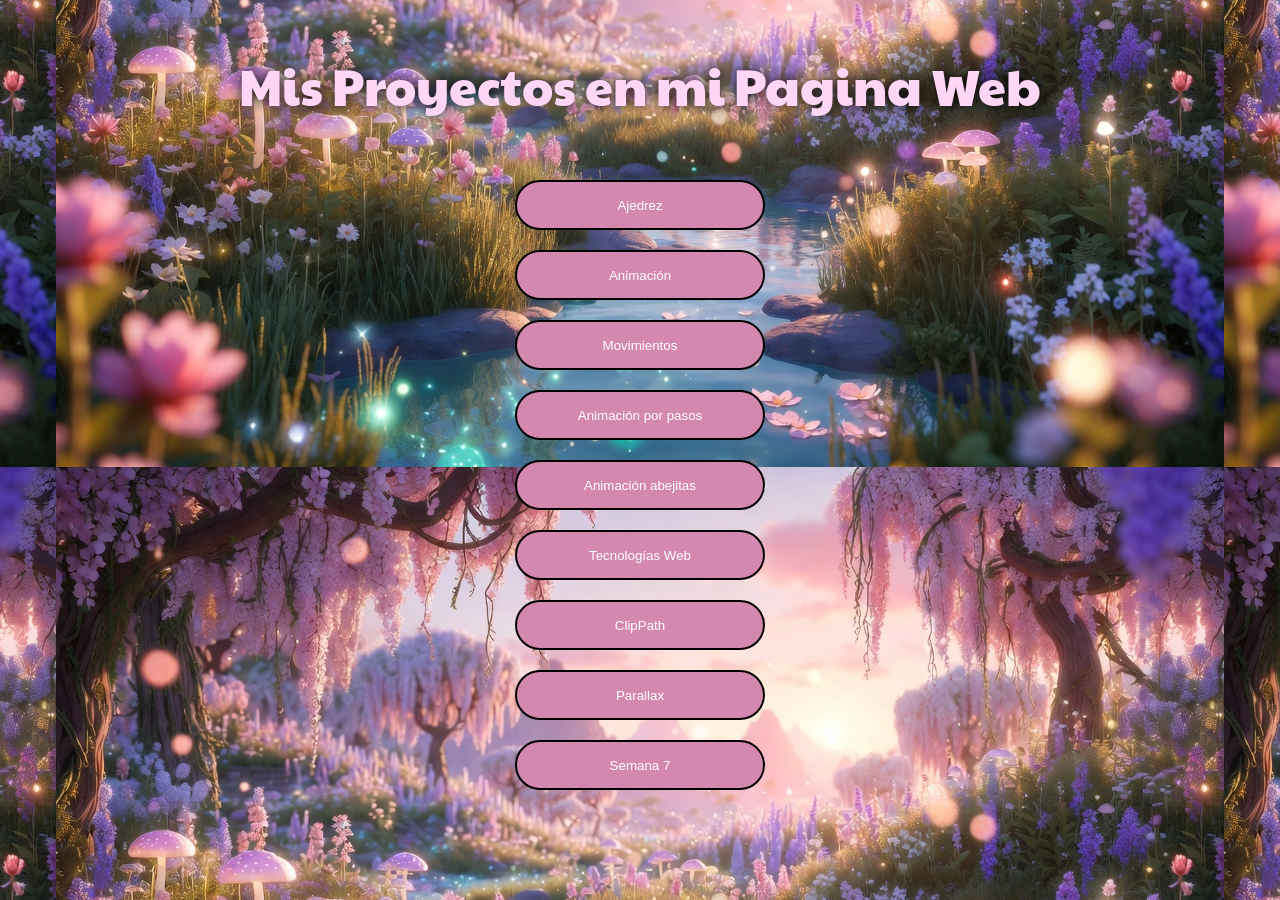
<file: index.html>
<!DOCTYPE html>
<html lang="es">
<head>
<meta charset="UTF-8">
<title>Mis Proyectos</title>

<link href="https://fonts.googleapis.com/css2?family=Poppins:wght@300;500&family=Paytone+One&display=swap" rel="stylesheet">
<style>
*{
    margin:0;
    padding:0;
    box-sizing:border-box;
}
body{
    font-family:'Poppins', sans-serif;
    background: url("fondo.jpg") repeat center;
    height:100px;
}
.titulo{
    text-align:center;
    margin-top:50px;
    font-size:50px;
    color:#ffd6f6;
    text-shadow:0 0 14px #050505;
    font-family: "Paytone One", sans-serif;
}
.contenedor{
    text-align:center;
    margin-top:50px;
}
button{
    width:250px;
    height:50px;
    margin:10px;
    border: 2px solid black;
    border-radius:25px;
    font: size 18px;
    background-color:#d588af;
    color:rgb(255, 255, 255);
    cursor:pointer;
}
</style>
</head>
<body>
<div class="titulo">Mis Proyectos en mi Pagina Web</div>
<div class="contenedor">
    <a href="SEMANA1/index.html"><button>Ajedrez</button></a><br>
    <a href="SEMANA2/index.html"><button>Animación</button></a><br>
    <a href="SEMANA3/index.html"><button>Movimientos</button></a><br>
    <a href="ANIMACION POR PASOS/index.html"><button>Animación por pasos</button></a><br>
    <a href="ANIMACION DE ABEJITAS/index.html"><button>Animación abejitas</button></a><br>
    <a href="SEMANA4/index.html"><button>Tecnologías Web</button></a><br>
    <a href="CLIPPATH/index.html"><button>ClipPath</button></a><br>
    <a href="PARALLAX/index.html"><button>Parallax</button></a><br>
    <a href="PARALLAX2/index.html"><button>Semana 7</button></a><br>
</div>
</body>
</html>
</file>
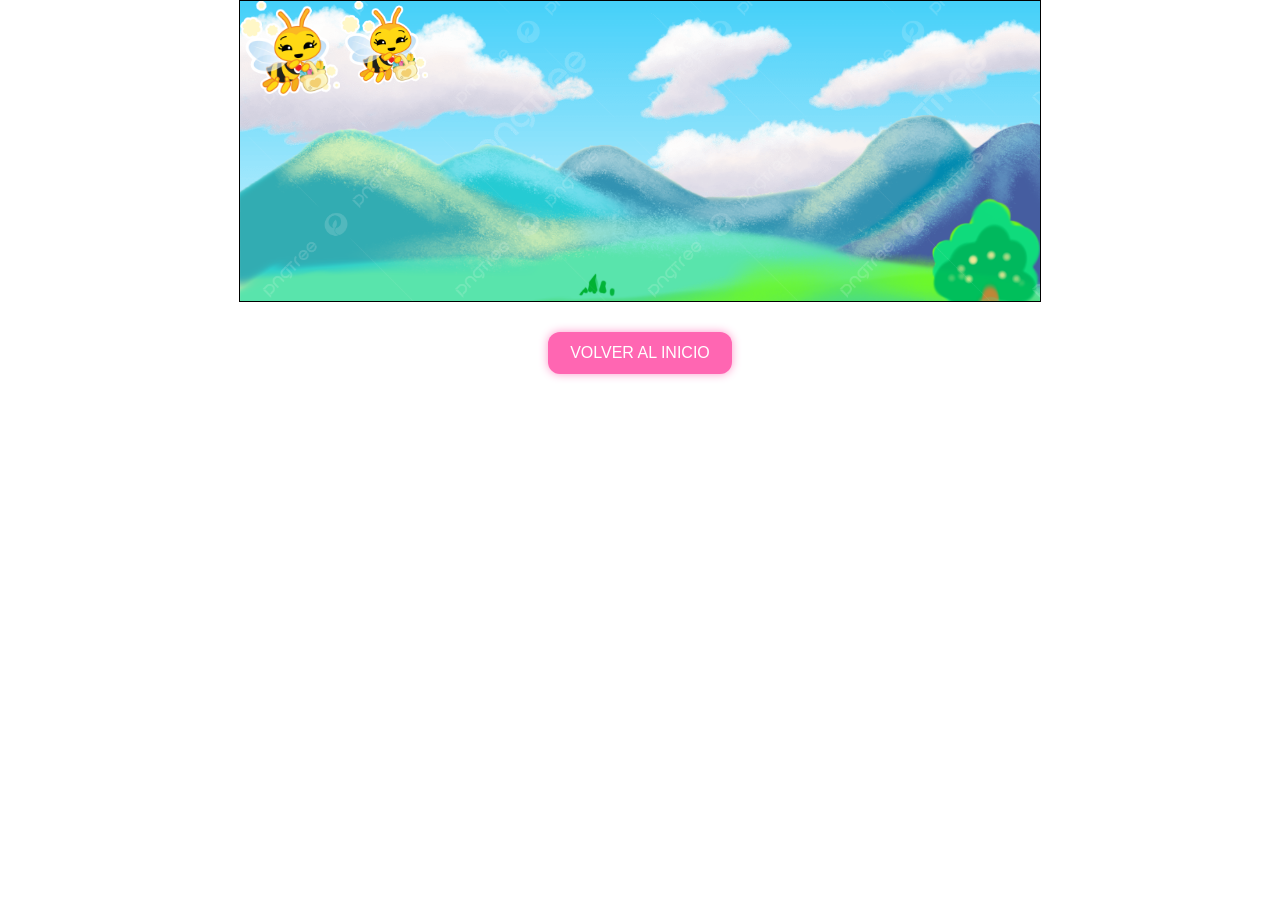
<file: ANIMACION DE ABEJITAS/index.html>
<html>
    <head>
        <title>Animacion de Abejitas</title>
        <style>
            *{
                margin:0px;
                padding:0px;
            }
            .contenedor{
                width: 800px;
                height: 300px;
                border:1px solid black;
                margin: 0 auto;
                position: relative;
                overflow: hidden;
            }
            .btn-volver{
                display: block;
                margin: 30px auto;
                background: #ff66b2;
                color: white;
                border: none;
                padding: 12px 22px;
                border-radius: 12px;
                cursor: pointer;
                font-size: 16px;
                box-shadow: 0 0 10px #ff99cc;
                transition: 0.3s;
            }

            .btn-volver:hover{
                background: #ff99cc;
                transform: scale(1.05);
            }
            .cuadrito{
                width: 100px;
                height: 100px;  
                position:absolute;
                top:0px;
                left:0px;
                animation: cuadrito 4s infinite;
            }
            .cuadrito2{
                width: 100px;
                height: 100px;  
                position:absolute;
                top:0px;
                left:0px;
                animation: cuadrito 5s infinite;
            }
            .abeja{
                position: absolute;
                width: 100%;
                z-index: 0;
            }
            
            .abeja2{
                position: absolute;
                width: 88%;
                left: 100px;
                z-index: 0;
            }
            @keyframes cuadrito2{
                 0%{
                    top:0px;
                    left:-100px;
                    rotate:45deg;
                }
                50%{
                    top:200px;
                    left:350px;
                    rotate:0deg;
                }
                100%{
                    top:0px;
                    left:800px;
                    rotate:45deg;
                }   
            }
            @keyframes cuadrito{
                0%{
                    top:0px;
                    left:-100px;
                    rotate:45deg;
                }
                50%{
                    top:200px;
                    left:350px;
                    rotate:0deg;
                }
                100%{
                    top:0px;
                    left:800px;
                    rotate:45deg;
                }   
             }
            
             
            .pradera{
                position:absolute;
                top: -450px;
                left: 0px;
                width: 100%;
                z-index: -1;
            }
            .cielo{
                position:absolute;
                top: 0px;
                left: 0px;
                width: 100%;
                z-index: -2;
            }
        </style>
    </head>
    <body>
        <div class="contenedor">
            <div class="cuadrito">
                <img class="abeja" src="img/source.gif" alt="">
            </div>
            <div class="cuadrito2">
                <img class="abeja2" src="img/source.gif" alt="">
            </div>
            <img class="pradera" src="img/pradera.png" alt="">
            <img class="cielo" src="img/cielo.png" alt="">
        </div>
        <button onclick="volver()" class="btn-volver">
            VOLVER AL INICIO
        </button>
        <script>
            function volver() {
                window.location.href = "../index.html";
            }
        </script>
    </body>
</html>
</file>
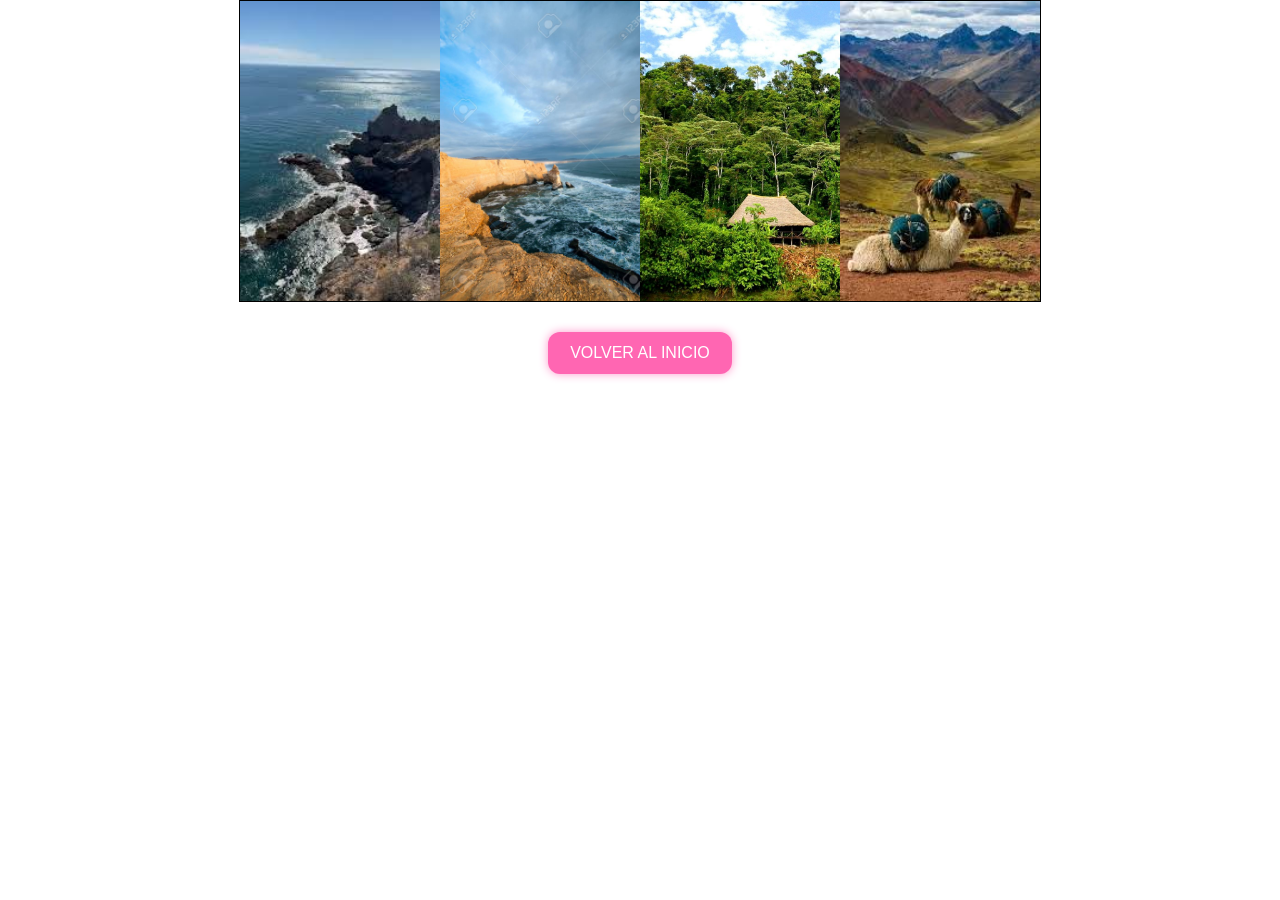
<file: ANIMACION POR PASOS/index.html>
<html>
    <head>
        <title>Visita Perú </title>
        <style>
            *{
                margin: 0px;
                padding: 0px;
            }

            .contenedor{
                width: 800px;
                height: 300px;
                position: relative;
                margin: 0 auto;
                border:1px solid black;
                overflow: hidden;
            }
            .btn-volver{
                display: block;
                margin: 30px auto;
                background: #ff66b2;
                color: white;
                border: none;
                padding: 12px 22px;
                border-radius: 12px;
                cursor: pointer;
                font-size: 16px;
                box-shadow: 0 0 10px #ff99cc;
                transition: 0.3s;
            }

            .btn-volver:hover{
                background: #ff99cc;
                transform: scale(1.05);
            }
            .marco1{
                width: 200px;
                height: 300px;
                position:absolute;
                top:0px;
                left: 0px;
                animation: marco1 2s 1 forwards;
                background-image:url(img/mar.jpg);
                background-size: cover;
            }

            @keyframes marco1{
                0%{
                    top: -300px;
                    left: 0px;
                    transform: rotateY(180deg);
                }
                50%{
                    top: 300px;
                    left: 0px;
                }
                100%{
                    top: 0px;
                    left: 0px;
                }
            }

            .marco2{
                width: 200px;
                height: 300px;
                position:absolute;
                top:-300px;
                left: 200px;
                animation: marco2 2s 1 forwards 2s;
                background-image:url(img/costa.jpg);
                background-size: cover;
            }

            @keyframes marco2{
                0%{
                    top: -300px;
                    left: 200px;
                    transform: rotateY(180deg);
                }
                50%{
                    top: 300px;
                    left: 200px;
                }
                100%{
                    top: 0px;
                    left: 200px;
                }
            }

            .marco3{
                width: 200px;
                height: 300px;
                position:absolute;
                top:-300px;
                left: 400px;
                animation: marco3 3s 1 forwards 4s;
                background-image:url(img/selva.jpg);
                background-size: cover;
            }

            @keyframes marco3{
                0%{
                    top: -300px;
                    left: 400px;
                    transform: rotateY(180deg);
                }
                50%{
                    top: 300px;
                    left: 400px;
                }
                100%{
                    top: 0px;
                    left: 400px;
                }
            }

            .marco4{
                width: 200px;
                height: 300px;
                position:absolute;
                top:300px;
                left: 600px;
                animation: marco4 3s 1 forwards 6s;
                background-image:url(img/sierra.jpg);
                background-size: cover;
            }

            @keyframes marco4{
                0%{
                    top: -300px;
                    left: 600px;
                    transform: rotateY(180deg);
                }
                50%{
                    top: 300px;
                    left: 600px;
                }
                100%{
                    top: 0px;
                    left: 600px;
                }
            }
        </style>
    </head>
    <body>
        <div class="contenedor">
            <div class="marco1"></div>
            <div class="marco2"></div>
            <div class="marco3"></div>
            <div class="marco4"></div>
        </div>
        <button onclick="volver()" class="btn-volver">
            VOLVER AL INICIO
        </button> 
        <script>
            function volver() {
                window.location.href = "../index.html";
            }
        </script>
    </body>
</html>
</file>
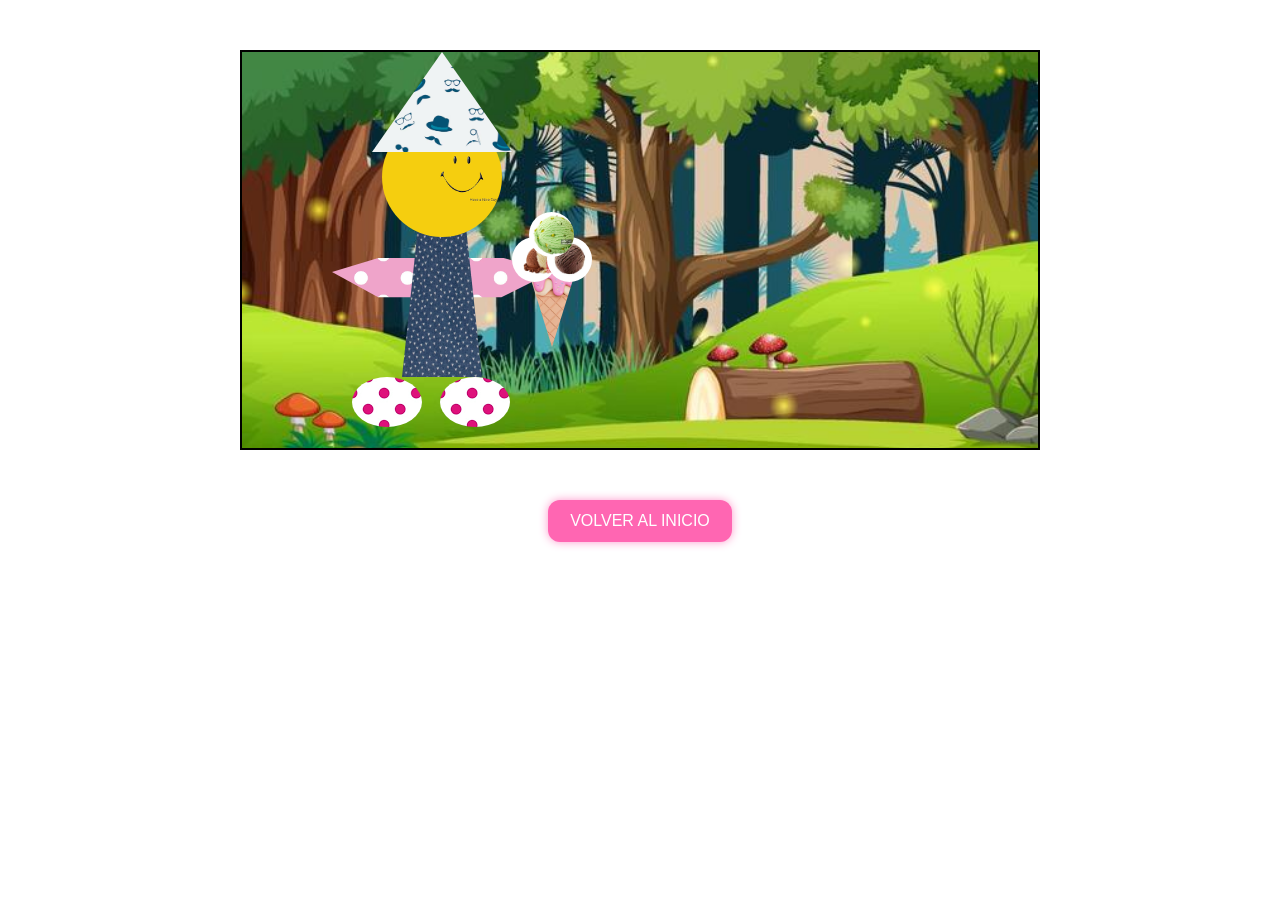
<file: CLIPPATH/index.html>
<!DOCTYPE html>
<html lang="en">
<head>
<meta charset="UTF-8">
<title>CLIPPATH SEMANA 6 </title>
<style>
*{
    margin: 0;
    padding: 0;
    box-sizing: border-box;
}

.contenedor{
    position: relative;
    width: 800px;
    height: 400px;
    margin: 50px auto;
    background: white;
    overflow: hidden;
    border: 2px solid black;
}
.personaje{
    position: absolute;
    top: 0;
    left: 0;
    animation: caminar 8s linear infinite;
}
@keyframes caminar{
    0%{ transform: translateX(0); }
    100%{ transform: translateX(550px); }
}
.btn-volver{
    display: block;
    margin: 30px auto;
    background: #ff66b2;
    color: white;
    border: none;
    padding: 12px 22px;
    border-radius: 12px;
    cursor: pointer;
    font-size: 16px;
    box-shadow: 0 0 10px #ff99cc;
    transition: 0.3s;
}
.btn-volver:hover{
    background: #ff99cc;
    transform: scale(1.05);
}
.fondo{
    position: absolute;
    width: 100%;
    height: 100%;
    background-image: url(img/bosque.jpg); 
    background-size: cover;
    background-position: center;
}
.sombrero{
    position: absolute;
    width: 140px;
    height: 100px;
    top: 0px;
    left: 130px;
    background-image: url(img/sombrero.avif);
    background-size: cover;
    clip-path: polygon(50% 0%, 0% 100%, 100% 100%);
    z-index: 5;
}
.cabeza{
    position: absolute;
    width: 120px;
    height: 120px;
    top: 65px;
    left: 140px;
    background-image: url(img/cara.png);
    background-size: cover;
    clip-path: circle(50%);
    z-index: 4;
}
.cuerpo{
    position: absolute;
    width: 80px;
    height: 150px;
    top: 175px;
    left: 160px;
    background-image: url(img/cuerpo.webp);
    background-size: cover;
    clip-path: polygon(20% 0%, 80% 0%, 100% 100%, 0% 100%);
    animation: balanceo 0.6s infinite;
}
@keyframes balanceo{
    0%{ transform: rotate(0deg); }
    50%{ transform: rotate(2deg); }
    100%{ transform: rotate(0deg); }
}
.brazo{
    position: absolute;
    width: 220px;
    height: 140px;
    top: 150px;
    left: 90px;
    background-image: url(img/brazo.avif);
    background-size: cover;
    clip-path: polygon(21% 40%, 78% 40%, 100% 50%, 77% 68%, 21% 68%, 0% 50%);
    transform-origin: 20% 50%; 
    animation: moverBrazo 2s infinite ease-in-out;
}
@keyframes moverBrazo{
    0%{ transform: rotate(0deg); }
    50%{ transform: rotate(-20deg); }
    100%{ transform: rotate(0deg); }
}

.zapato1{
    position: absolute;
    width: 70px;
    height: 50px;
    top: 325px; 
    left: 110px;
    background-image: url(img/pies1.png);
    clip-path: ellipse(50% 50%);
    animation: paso1 0.6s infinite;
}
.zapato2{
    position: absolute;
    width: 70px;
    height: 50px;
    top: 325px; 
    left: 198px;
    background-image: url(img/pie2.png);
    clip-path: ellipse(50% 50%);
    animation: paso2 0.6s infinite;
}
@keyframes paso1{
    0%{ transform: translateY(0); }
    50%{ transform: translateY(-10px); }
    100%{ transform: translateY(0); }
}
@keyframes paso2{
    0%{ transform: translateY(-10px); }
    50%{ transform: translateY(0); }
    100%{ transform: translateY(-10px); }
}
.cono,
.helado1,
.helado2,
.helado3{
    position: absolute;
    background-size: cover;
    animation: flotarHelado 2s ease-in-out infinite;
}
@keyframes flotarHelado{
    0%{ transform: translateY(0); }
    50%{ transform: translateY(-12px); }
    100%{ transform: translateY(0); }
}
.cono{
    width: 50px;
    height: 80px;
    top: 215px;
    left: 285px;
    background-image: url(img/cono.avif);
    clip-path: polygon(0% 0%, 100% 0%, 50% 100%);
}
.helado1{
    width: 45px;
    height: 45px;
    top: 185px;
    left: 270px;
    background-image: url(img/helado1.webp);
    clip-path: circle(50%);
}
.helado2{
    width: 45px;
    height: 45px;
    top: 185px;
    left: 305px;
    background-image: url(img/helado2.jpg);
    clip-path: circle(50%);
}
.helado3{
    width: 45px;
    height: 45px;
    top: 160px;
    left: 287px;
    background-image: url(img/helado3.jpg);
    clip-path: circle(50%);
}
</style>
</head>
<body>
<div class="contenedor">
    <div class="fondo"></div>
    <div class="personaje">
        <div class="sombrero"></div>
        <div class="cabeza"></div>
        <div class="brazo"></div>
        <div class="cuerpo"></div>
        <div class="zapato1"></div>
        <div class="zapato2"></div>
        <div class="cono"></div>
        <div class="helado1"></div>
        <div class="helado2"></div>
        <div class="helado3"></div>
    </div>
</div>
<button onclick="volver()" class="btn-volver">VOLVER AL INICIO</button>
<script>
function volver() {
    window.location.href = "../index.html";
}
</script>
</body>
</html>
</file>
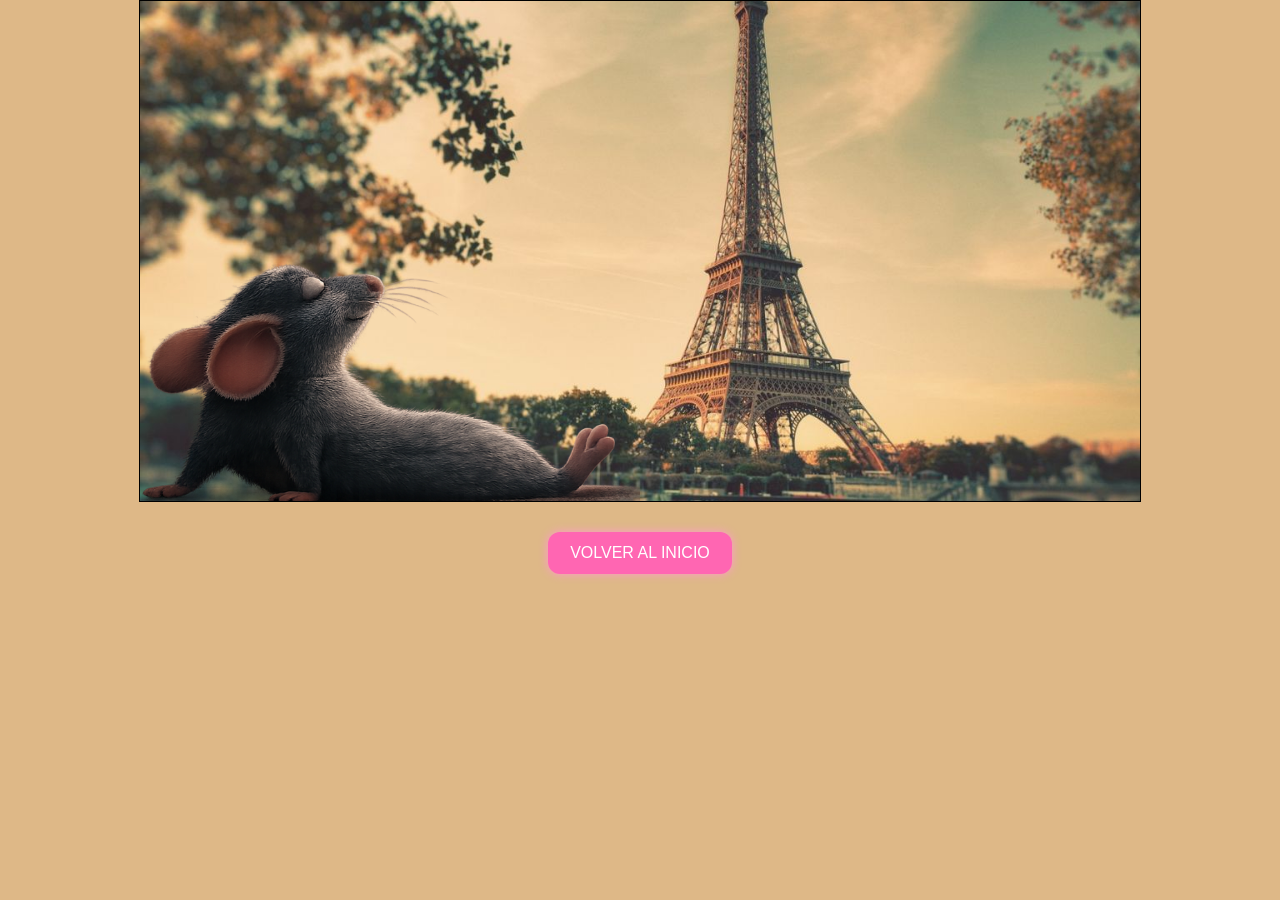
<file: PARALLAX/index.html>
<!DOCTYPE html>
<html lang="es">
<head>
<meta charset="UTF-8">
<title>Parallax</title>
<style>
*{
    margin:0;
    padding:0;
    overflow: hidden;
}
body{
   background-color: burlywood;
}
.contenedor{
    position:relative;
/*largo*/
    width:1000px;
/*altura*/
    height:500px;
    border : 1px solid black;
    background-image: url(img/fondo.jpg);
    background-size: cover;
    background-position: center;
    margin:0 auto;
}
.btn-volver{
    display: block;
    margin: 30px auto;
    background: #ff66b2;
    color: white;
    border: none;
    padding: 12px 22px;
    border-radius: 12px;
    cursor: pointer;
    font-size: 16px;
    box-shadow: 0 0 10px #ff99cc;
    transition: 0.3s;
}
.btn-volver:hover{
    background: #ff99cc;
    transform: scale(1.05);
}
.raton{
    width: 500px;
    height: 250px;
    position: absolute;
    top: 250px;
    left: 0px;
    position: absolute;
    background-image: url(img/ratonxd.png);
    z-index: 1;
    background-size: cover;
    animation: raton 6s 1 forwards;
}
@keyframes raton{
    0%{
        left: -200px;
    }
    100%{
        left: 0px;
    }
}
</style>
</head>
<body>
<audio autoplay loop hidden>
    <source src="img/rata.mp3" type="audio/mpeg">
</audio>
<div class="contenedor">
    <div class="raton"></div>
</div>
<button onclick="volver()" class="btn-volver">VOLVER AL INICIO</button>
<script>
function volver() {
    window.location.href = "../index.html";
}
</script>
</body>
</html>
</file>
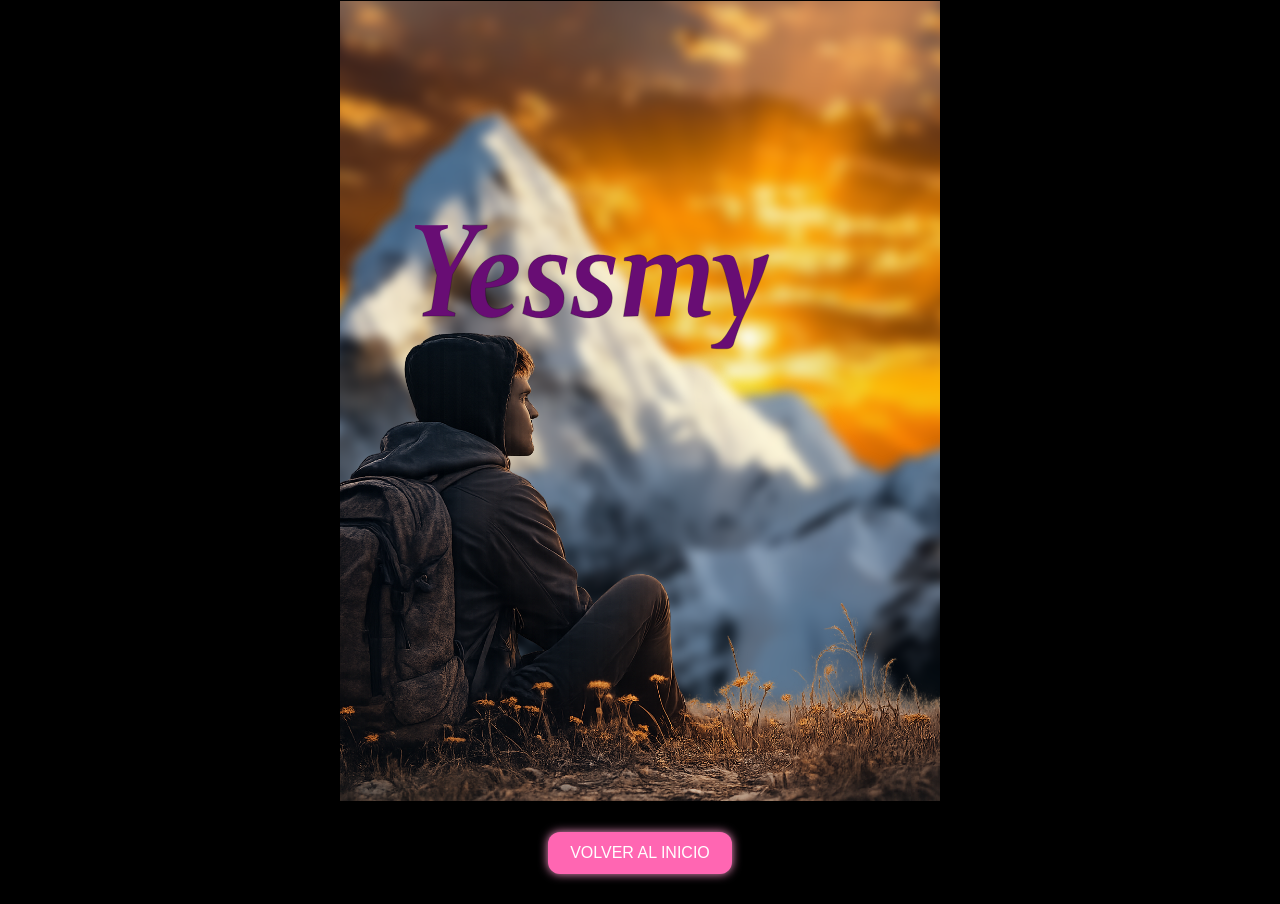
<file: PARALLAX2/index.html>
<!DOCTYPE html>
<html lang="es">
<head>
    <meta charset="UTF-8">
    <meta name="viewport" content="width=device-width, initial-scale=1.0">
    <title>Paisaje</title>
   <!--contector con el css-->
    <link rel="stylesheet" href="CSS/estilos.css">
</head>
<body>
    <div class="contenedor">
        <img class="Cielo" src="img/cielo.jpeg" alt="">
        <img class="Montaña" src="img/montaña1.png" alt="">
        <img class="Persona" src="img/persona.png" alt="">
        <img class="Neblina" src="img/neblina.png" alt="">
        <div class="title">
            <svg xmlns="http://www.w3.org/2000/svg" xml:space="preserve" width="210mm" height="297mm" version="1.1" style="shape-rendering:geometricPrecision; text-rendering:geometricPrecision; image-rendering:optimizeQuality; fill-rule:evenodd; clip-rule:evenodd"
            viewBox="0 0 21000 29700"
            xmlns:xlink="http://www.w3.org/1999/xlink"
            xmlns:xodm="http://www.corel.com/coreldraw/odm/2003">
             <defs>
                <style type="text/css">
                    .fil0 {fill:#00000000;fill-rule:nonzero}</style>
            </defs>
            <g id="Capa_x0020_1">
                <metadata id="CorelCorpID_0Corel-Layer"/>
                <path class="fil0" d="M4292.26 5977.4c60.03,-103.47 112.1,-195.93 156.22,-278.49 44.13,-83.65 66.2,-147.5 66.2,-192.62 0,-53.94 -31.78,-91.36 -96.21,-113.38l-226.81 -77.05 17.65 -171.71c208.29,8.8 414.81,13.2 617.8,13.2 195.05,0 390.99,-4.4 586.93,-13.2l-12.37 165.1 -305.37 103.47c-67.08,23.12 -120.91,60.54 -161.51,112.27 -40.59,51.75 -83.84,115.58 -130.63,190.43l-1106.75 1878.93 -163.28 1047.91c-20.3,128.78 -37.95,246.55 -52.95,351.13 -14.12,105.66 -27.36,201.41 -39.72,287.27 -5.29,53.93 18.54,90.27 72.37,110.08l315.08 112.27 -22.94 165.12c-293.02,-6.61 -562.21,-9.91 -806.68,-9.91 -246.24,0 -506.6,3.3 -781.09,9.91l13.24 -165.12 348.63 -118.88c46.77,-15.41 75.89,-48.43 88.25,-100.16 14.12,-85.85 29.12,-182.71 46.77,-288.39 16.78,-106.77 36.19,-224.54 56.49,-353.32l152.69 -1009.38 -573.67 -1827.21c-45.02,-130.97 -82.97,-225.64 -113.86,-283.97 -30.89,-57.23 -78.55,-99.08 -142.09,-122.18l-261.25 -90.27 12.35 -165.1c212.71,8.8 475.71,13.2 791.67,13.2 251.54,0 526.91,-4.4 827,-13.2l-5.3 165.1 -258.61 83.66c-38.83,11.01 -69.72,28.63 -90.02,55.04 -20.29,25.31 -30.89,61.63 -30.89,106.77 0,57.23 28.25,176.11 85.62,354.42l405.1 1320.88 721.94 -1252.62zm2345.04 3066.61l88.25 160.72c-329.21,357.72 -694.58,536.03 -1097.05,536.03 -313.31,0 -566.62,-106.76 -759.9,-319.21 -193.29,-212.42 -289.48,-504.11 -289.48,-873.97 0,-548.15 157.09,-1006.06 470.41,-1375.89 314.2,-369.85 693.71,-554.78 1140.3,-554.78 248.89,0 439.53,56.14 574.55,169.52 134.15,112.27 201.23,276.28 201.23,492.02 0,268.57 -137.67,492.03 -413.93,671.45 -275.36,179.42 -682.23,286.19 -1219.72,318.1 -3.53,51.73 -5.3,100.16 -5.3,145.3 0,290.58 46.77,511.83 142.09,663.73 94.45,151.9 236.54,227.85 426.29,227.85 245.35,0 492.48,-86.95 742.26,-260.87zm-1285.05 -1033.59c596.64,-69.34 894.95,-309.29 894.95,-720.96 0,-114.48 -21.18,-199.23 -63.56,-256.48 -42.36,-57.23 -96.19,-85.85 -161.5,-85.85 -141.22,0 -276.26,99.07 -403.34,296.09 -127.98,197.04 -216.23,452.41 -266.55,767.2zm3581.52 -1024.76c-105.03,-34.13 -202.1,-51.73 -289.48,-51.73 -174.76,0 -308.91,37.42 -404.23,111.17 -94.43,74.84 -142.09,184.92 -142.09,331.32 0,61.63 14.13,116.67 40.61,163.99 26.46,47.35 63.54,91.38 109.42,131 46.79,39.63 99.74,77.05 157.99,112.26 58.25,36.34 120.03,71.56 183.57,108.98 75.91,45.14 151.8,93.57 227.71,144.21 75.9,51.72 142.1,111.16 200.35,179.4 57.36,67.15 105.02,145.31 142.98,234.46 37.95,89.17 57.36,193.73 57.36,314.81 0,312.61 -99.73,554.76 -298.31,725.38 -199.47,170.61 -473.94,256.46 -824.32,256.46 -165.04,0 -328.33,-19.8 -489.83,-58.33 -160.63,-38.53 -308.91,-90.26 -443.06,-154.11 29.12,-128.78 57.37,-264.17 85.6,-406.15 27.37,-142 52.96,-286.19 76.78,-434.8l129.74 -25.31 167.7 694.55c126.21,45.13 250.65,67.15 372.45,67.15 158.86,0 284.19,-40.74 377.75,-122.19 92.66,-81.46 139.43,-199.23 139.43,-353.32 0,-67.15 -13.24,-124.38 -41.47,-173.92 -27.37,-49.54 -63.54,-94.67 -109.44,-135.39 -45.89,-40.72 -97.97,-79.25 -156.22,-114.48 -59.13,-35.21 -119.14,-70.45 -181.81,-107.87 -72.37,-40.72 -142.1,-85.85 -210.05,-134.28 -68.84,-49.54 -129.74,-107.87 -185.35,-173.92 -54.72,-67.13 -99.74,-144.19 -133.27,-232.25 -33.53,-88.07 -50.3,-191.52 -50.3,-309.31 0,-300.49 105.9,-533.85 316.85,-700.05 210.93,-166.21 494.24,-249.87 849.04,-249.87 270.95,0 532.19,50.64 783.73,151.9 -25.59,108.97 -52.07,232.25 -78.55,369.85 -26.48,137.58 -52.07,283.98 -76.78,441.39l-126.21 28.62 -178.29 -629.62zm2383.86 0c-105.03,-34.13 -202.11,-51.73 -289.49,-51.73 -174.75,0 -308.9,37.42 -404.22,111.17 -94.44,74.84 -142.1,184.92 -142.1,331.32 0,61.63 14.13,116.67 40.61,163.99 26.46,47.35 63.54,91.38 109.43,131 46.79,39.63 99.73,77.05 157.99,112.26 58.24,36.34 120.02,71.56 183.56,108.98 75.91,45.14 151.81,93.57 227.72,144.21 75.89,51.72 142.09,111.16 200.35,179.4 57.35,67.15 105.01,145.31 142.98,234.46 37.94,89.17 57.35,193.73 57.35,314.81 0,312.61 -99.73,554.76 -298.31,725.38 -199.46,170.61 -473.93,256.46 -824.32,256.46 -165.04,0 -328.33,-19.8 -489.83,-58.33 -160.63,-38.53 -308.91,-90.26 -443.06,-154.11 29.12,-128.78 57.37,-264.17 85.61,-406.15 27.36,-142 52.95,-286.19 76.78,-434.8l129.74 -25.31 167.7 694.55c126.21,45.13 250.65,67.15 372.45,67.15 158.85,0 284.18,-40.74 377.74,-122.19 92.66,-81.46 139.44,-199.23 139.44,-353.32 0,-67.15 -13.24,-124.38 -41.48,-173.92 -27.36,-49.54 -63.54,-94.67 -109.44,-135.39 -45.89,-40.72 -97.96,-79.25 -156.22,-114.48 -59.13,-35.21 -119.14,-70.45 -181.81,-107.87 -72.37,-40.72 -142.09,-85.85 -210.05,-134.28 -68.84,-49.54 -129.73,-107.87 -185.35,-173.92 -54.71,-67.13 -99.73,-144.19 -133.27,-232.25 -33.53,-88.07 -50.3,-191.52 -50.3,-309.31 0,-300.49 105.9,-533.85 316.85,-700.05 210.93,-166.21 494.25,-249.87 849.04,-249.87 270.95,0 532.2,50.64 783.73,151.9 -25.59,108.97 -52.07,232.25 -78.55,369.85 -26.48,137.58 -52.07,283.98 -76.78,441.39l-126.21 28.62 -178.28 -629.62zm839.33 2694.58l400.7 -2437.02c14.12,-85.86 21.18,-143.09 21.18,-170.6 0,-36.32 -7.94,-64.95 -24.71,-85.86 -15.9,-19.81 -40.61,-35.23 -73.25,-45.14 -33.55,-9.9 -74.14,-15.4 -123.57,-17.59 -48.55,-2.21 -105.03,-3.32 -168.58,-3.32l15.02 -148.59c307.13,-99.07 541.9,-148.6 706.06,-148.6 119.14,0 215.34,27.52 288.6,81.45 73.25,53.94 109.44,134.29 109.44,241.05 0,4.42 0,12.12 -0.88,22.02 -0.89,11.01 -2.65,25.33 -4.42,42.93 336.26,-258.67 643.41,-387.45 920.54,-387.45 284.19,0 467.77,139.79 550.73,419.38 370.68,-279.59 703.41,-419.38 998.19,-419.38 188,0 333.62,61.65 438.65,186.03 104.14,123.28 156.22,290.58 156.22,500.82 0,92.46 -9.72,191.54 -28.25,297.2l-258.59 1528.9c-3.53,17.62 -6.17,34.13 -7.95,50.64 -1.77,15.41 -2.64,30.82 -2.64,46.22 0,45.14 8.81,80.35 25.6,106.77 17.65,25.33 43.24,44.03 76.78,56.14 33.53,12.11 75.02,19.81 125.32,23.12 49.43,3.3 106.79,4.4 170.34,4.4l-10.59 147.5c-258.59,100.16 -495.14,149.7 -710.48,149.7 -135.04,0 -235.66,-30.82 -303.61,-93.57 -68.84,-61.63 -102.37,-164 -102.37,-305.99 0,-66.05 7.05,-144.19 20.29,-232.26l233 -1346.18c18.54,-111.17 28.25,-204.74 28.25,-280.69 0,-128.78 -22.95,-223.45 -69.73,-285.08 -46.77,-60.54 -113.85,-91.36 -201.23,-91.36 -133.27,0 -314.19,69.34 -543.66,208.03 0,94.67 -8.83,199.23 -28.25,313.71l-336.26 2040.73 -726.36 31.94 317.72 -1937.28c19.42,-117.78 29.12,-211.34 29.12,-279.58 0,-129.89 -22.05,-224.56 -66.18,-286.19 -44.13,-60.54 -110.33,-91.36 -197.71,-91.36 -131.49,0 -309.78,68.24 -535.72,204.73l-384.8 2357.74 -721.96 31.94zm6451.66 -2835.48c255.07,-88.06 486.31,-170.6 695.48,-247.66l56.49 48.43c-67.08,232.26 -136.81,450.21 -208.29,653.83 -71.5,204.74 -143.86,396.27 -217.12,576.78 -73.25,180.52 -146.5,351.13 -219.76,510.74 -73.25,160.7 -143.86,311.5 -212.7,453.5 -72.38,147.5 -140.33,287.29 -202.99,417.18 -63.56,129.88 -122.68,255.35 -177.4,375.33 -45.02,94.68 -90.9,201.44 -138.56,320.32 -46.79,119.98 -93.56,241.05 -139.45,364.35 -45.91,123.27 -87.38,244.34 -125.33,361.03 -37.96,116.67 -69.72,219.04 -95.32,304.89 -21.19,70.45 -46.79,125.49 -76.79,165.12 -30.01,40.72 -67.07,69.34 -109.43,89.15 -43.25,18.72 -94.45,30.83 -154.46,35.23 -59.13,4.4 -128.86,6.61 -208.29,6.61 -215.35,0 -403.34,-11.01 -563.09,-33.02l-13.24 -165.12c103.26,-15.41 197.71,-38.53 283.32,-70.45 85.6,-33.02 157.97,-79.25 218.87,-138.68 36.19,-34.13 75.91,-78.16 120.04,-131 44.13,-52.83 95.32,-123.27 155.33,-213.53 59.13,-90.27 128.86,-204.73 209.18,-343.43 80.31,-138.69 174.74,-310.4 283.3,-517.34l-144.74 -41.82c-12.37,-115.58 -31.78,-250.97 -57.37,-406.17 -25.59,-154.11 -55.6,-315.92 -90.02,-483.23 -34.42,-167.31 -71.49,-336.8 -111.21,-507.43 -39.72,-171.71 -79.43,-330.22 -119.14,-475.51 -39.72,-146.4 -77.67,-275.18 -113.86,-385.26 -36.19,-111.16 -67.07,-191.51 -93.55,-241.05 -27.36,-50.64 -57.37,-90.25 -90.03,-116.67 -32.65,-27.52 -68.84,-46.24 -107.68,-58.35 -38.83,-12.1 -80.3,-19.81 -126.21,-23.1 -45.89,-3.32 -94.43,-5.51 -146.5,-7.72l15.89 -148.59c294.77,-99.07 524.26,-148.6 687.53,-148.6 93.55,0 175.63,17.61 248.01,51.74 72.36,34.11 126.21,90.26 160.63,167.31 25.59,58.34 57.35,143.09 95.32,255.36 37.94,111.18 76.78,241.07 116.5,388.55 39.71,146.4 80.3,306.01 120.02,478.83 40.61,171.7 76.78,346.73 107.68,525.04l49.43 347.82c134.15,-325.8 239.18,-653.83 314.19,-982.94 75.02,-330.22 116.5,-667.03 125.32,-1010.47z"/></g>
            </svg>
        </div>
    </div>
    <button onclick="volver()" class="btn-volver">VOLVER AL INICIO</button>
    <script>
        function volver() {
        window.location.href = "../index.html";
    }
    </script>
</body>
</html>
</file>
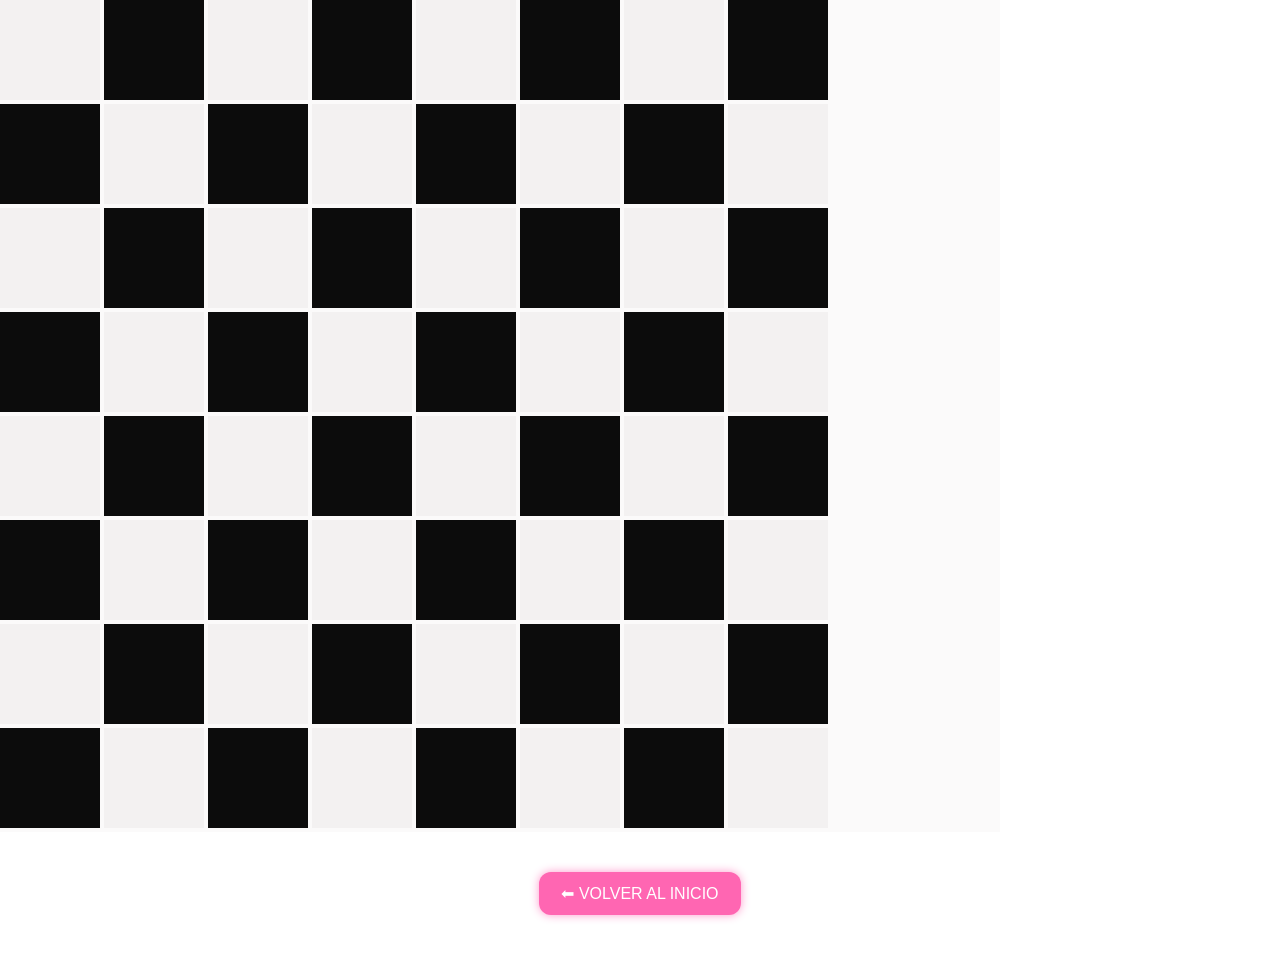
<file: SEMANA1/index.html>
<html>
<head>
<title>CSS 1 - INTRODUCCIÓN</title>

<style type="text/css">
*{
    margin: 0px;
    padding: 0px;
}

/* BOTÓN VOLVER (AHORA ABAJO) */
.btn-volver{
    display: block;
    margin: 40px auto;
    background: #ff66b2;
    color: white;
    border: none;
    padding: 12px 22px;
    border-radius: 12px;
    cursor: pointer;
    font-size: 16px;
    box-shadow: 0 0 10px #ff99cc;
    transition: 0.3s;
}

.btn-volver:hover{
    background: #ff99cc;
    transform: scale(1.05);
}

#cuadrito1{
    background-color: rgb(243, 241, 241);
}
#cuadrito2{
    background-color: rgb(12, 12, 12);
}
#cuadrito1, #cuadrito2{
    height: 100px;
    width: 100px;
    display: inline-block;
}

#contenedor1, #contenedor2{
    width: 1000px;
    background-color: rgb(251, 250, 250);
}
</style>

</head>

<body>

<div id="contenedor1">
    <div id="cuadrito1"></div>
    <div id="cuadrito2"></div>
    <div id="cuadrito1"></div>
    <div id="cuadrito2"></div>
    <div id="cuadrito1"></div>
    <div id="cuadrito2"></div>
    <div id="cuadrito1"></div>
    <div id="cuadrito2"></div>
</div>

<div id="contenedor2">
    <div id="cuadrito2"></div>
    <div id="cuadrito1"></div>
    <div id="cuadrito2"></div>
    <div id="cuadrito1"></div>
    <div id="cuadrito2"></div>
    <div id="cuadrito1"></div>
    <div id="cuadrito2"></div>
    <div id="cuadrito1"></div>
</div>

<div id="contenedor1">
    <div id="cuadrito1"></div>
    <div id="cuadrito2"></div>
    <div id="cuadrito1"></div>
    <div id="cuadrito2"></div>
    <div id="cuadrito1"></div>
    <div id="cuadrito2"></div>
    <div id="cuadrito1"></div>
    <div id="cuadrito2"></div>
</div>

<div id="contenedor2">
    <div id="cuadrito2"></div>
    <div id="cuadrito1"></div>
    <div id="cuadrito2"></div>
    <div id="cuadrito1"></div>
    <div id="cuadrito2"></div>
    <div id="cuadrito1"></div>
    <div id="cuadrito2"></div>
    <div id="cuadrito1"></div>
</div>

<div id="contenedor1">
    <div id="cuadrito1"></div>
    <div id="cuadrito2"></div>
    <div id="cuadrito1"></div>
    <div id="cuadrito2"></div>
    <div id="cuadrito1"></div>
    <div id="cuadrito2"></div>
    <div id="cuadrito1"></div>
    <div id="cuadrito2"></div>
</div>

<div id="contenedor2">
    <div id="cuadrito2"></div>
    <div id="cuadrito1"></div>
    <div id="cuadrito2"></div>
    <div id="cuadrito1"></div>
    <div id="cuadrito2"></div>
    <div id="cuadrito1"></div>
    <div id="cuadrito2"></div>
    <div id="cuadrito1"></div>
</div>

<div id="contenedor1">
    <div id="cuadrito1"></div>
    <div id="cuadrito2"></div>
    <div id="cuadrito1"></div>
    <div id="cuadrito2"></div>
    <div id="cuadrito1"></div>
    <div id="cuadrito2"></div>
    <div id="cuadrito1"></div>
    <div id="cuadrito2"></div>
</div>

<div id="contenedor2">
    <div id="cuadrito2"></div>
    <div id="cuadrito1"></div>
    <div id="cuadrito2"></div>
    <div id="cuadrito1"></div>
    <div id="cuadrito2"></div>
    <div id="cuadrito1"></div>
    <div id="cuadrito2"></div>
    <div id="cuadrito1"></div>
</div>


<button onclick="volver()" class="btn-volver">⬅ VOLVER AL INICIO</button>

<script>
function volver() {
    window.location.href = "../index.html";
}
</script>

</body>
</html>
</file>
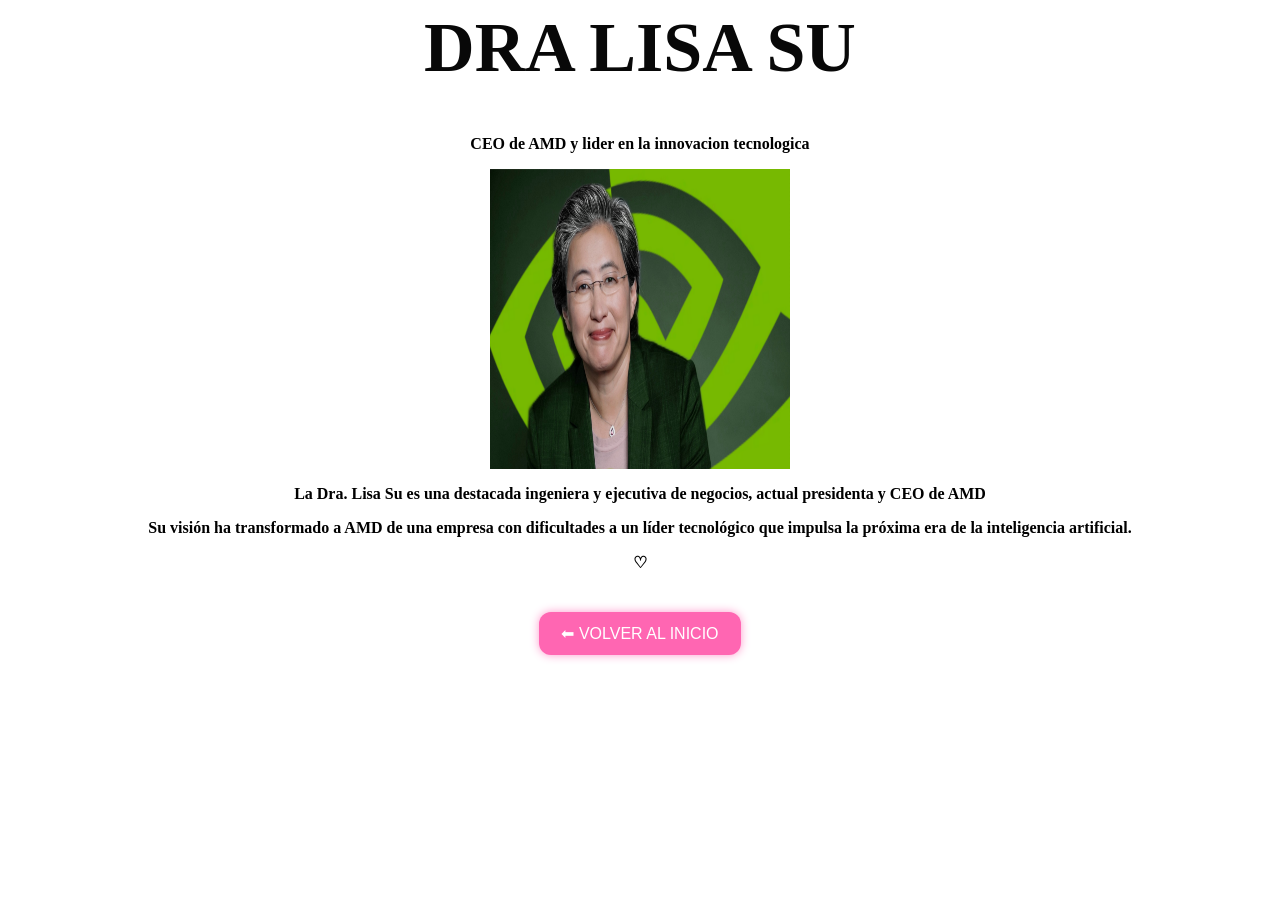
<file: SEMANA2/index.html>
<html>
<head>
<title> DRA LISA SU </title>

<style>
h1{
    font-family: "sans-serif";
    font-size: 70px;
    color:rgba(8, 8, 8, 0);
    text-align: center;
    animation-name : titulo;
    animation-duration: 3s;
    animation-iteration-count: 1;
    animation-fill-mode: forwards;
}

@keyframes titulo{
    from{ color:rgba(8, 8, 8, 0); }
    to{ color: rgba(8, 8, 8, 1); }
}

p{
    text-align : center;
    font-family:"sans-serif";
    font-weight: bold;
    color: rgba(0,0,0,0);
    animation-name: texto;
    animation-duration: 3s;
    animation-iteration-count: 1;
    animation-fill-mode: forwards;
}

/* subtítulo */
p:nth-of-type(1){ animation-delay: 3s; }

/* párrafo 1 */
p:nth-of-type(2){ animation-delay: 9s; }

/* párrafo 2 */
p:nth-of-type(3){ animation-delay: 12s; }

/* corazón */
p:nth-of-type(4){ animation-delay: 15s; }

@keyframes texto{
    from{ color:rgba(0, 0, 0, 0); }
    to{ color:rgba(0,0,0,1); }
}

img{
    height : 300px;
    width: 300px;
    display:block;
    margin:auto;
    opacity:0;
    animation: imagen 3s 6s 1 forwards;
}

@keyframes imagen{
    from{ opacity: 0; }
    to{ opacity: 1; }
}


.btn-volver{
    display: block;
    margin: 40px auto;
    background: #ff66b2;
    color: white;
    border: none;
    padding: 12px 22px;
    border-radius: 12px;
    cursor: pointer;
    font-size: 16px;
    box-shadow: 0 0 10px #ff99cc;
    transition: 0.3s;
}

.btn-volver:hover{
    background: #ff99cc;
    transform: scale(1.05);
}
</style>
</head>

<body>

<h1> DRA LISA SU </h1>

<p> CEO de AMD y lider en la innovacion tecnologica </p>

<img src ="img/logo.png">

<p>
    La Dra. Lisa Su es una destacada ingeniera y ejecutiva de negocios, actual presidenta y CEO de AMD 
</p>

<p>
    Su visión ha transformado a AMD de una empresa con dificultades a un líder tecnológico que impulsa la próxima era de la inteligencia artificial. 
</p>

<p> ♡ </p>

<button onclick="volver()" class="btn-volver">⬅ VOLVER AL INICIO</button>

<script>
function volver() {
    window.location.href = "../index.html";
}
</script>

</body>
</html>
</file>
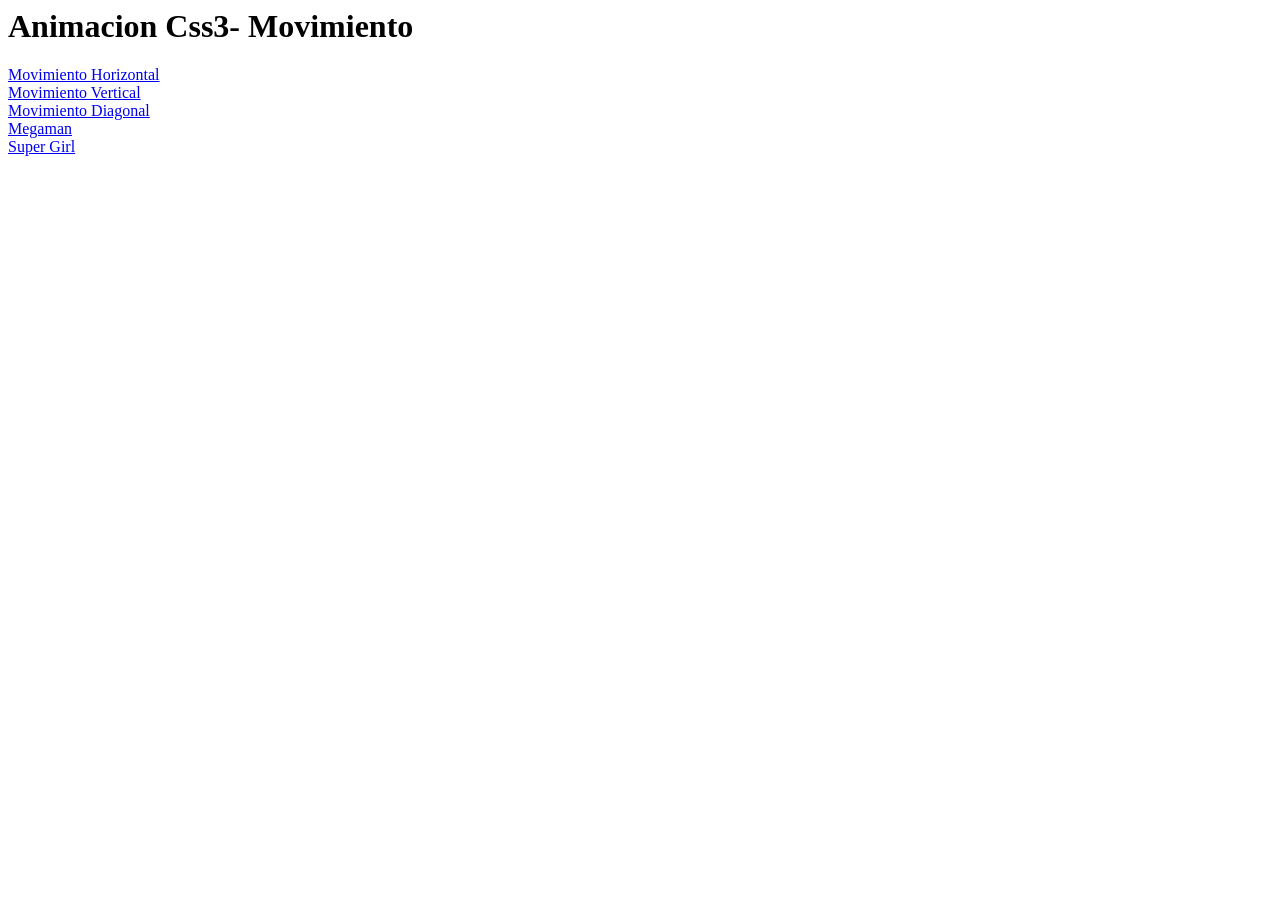
<file: SEMANA3/index.html>
<html> 
<head>
    <title>ANIMACION 3</title>
    <style>
        
    </style>
</head>
<body>
   <h1> Animacion Css3- Movimiento </h1>
   <a href="animacion1.html"> Movimiento Horizontal</a></br>
   <a href = "animacion2.html">Movimiento Vertical</a></br>
   <a href="animacion3.html"> Movimiento Diagonal</a> </br>
   <a href="animacion4.html"> Megaman </a> </br>
   <a href="animacion5.html"> Super Girl </a> </br>
   
</body>
</html>
</file>
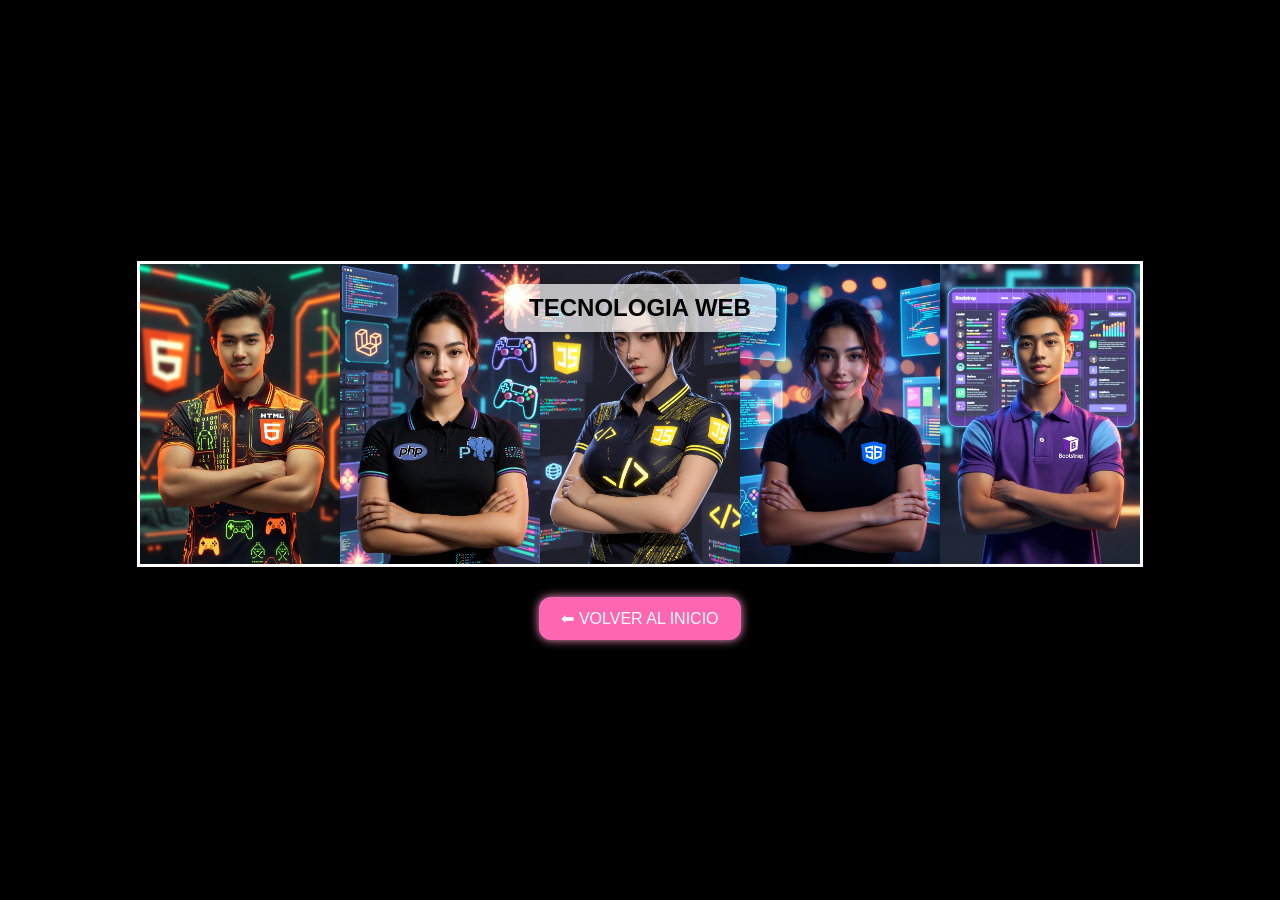
<file: SEMANA4/index.html>
<html>
<head>
<title>TECNOLOGIA WEB</title>

<style>
*{
    margin:0px;
    padding:0px;
}

body{
    display:flex;
    justify-content:center;
    align-items:center;
    height:100vh;
    background:black;
    flex-direction:column; 
}

.contenedor{
    width:1000px;
    height:300px;
    position:relative;
    border:3px solid white;
    overflow:hidden;
}
.btn-volver{
    margin-top:30px;
    background: #ff66b2;
    color: white;
    border: none;
    padding: 12px 22px;
    border-radius: 12px;
    cursor: pointer;
    font-size: 16px;
    box-shadow: 0 0 10px #ff99cc;
    transition: 0.3s;
}

.btn-volver:hover{
    background: #ff99cc;
    transform: scale(1.05);
}

.titulo{
    position:absolute;
    top:20px;
    left:50%;
    transform:translateX(-50%);
    background:rgba(255,255,255,0.7);
    padding:10px 25px;
    border-radius:10px;
    font-size:24px;
    font-weight:bold;
    font-family:Arial;
    color:black;
    z-index:10;
    box-shadow:0 5px 15px rgba(0,0,0,0.3);

    opacity:0;
    animation: aparecerTitulo 2s forwards;
    animation-delay:11s;
}

@keyframes aparecerTitulo{
    from{
        opacity:0;
        transform:translateX(-50%) translateY(-20px);
    }
    to{
        opacity:1;
        transform:translateX(-50%) translateY(0);
    }
}

.marco1{
    width:200px;
    height:300px;
    position:absolute;
    top:0;
    left:0;
    animation:marco1 2s forwards;
    background-image:url(img/HTML.jpg);
    background-size:cover;
}

@keyframes marco1{
    0%{ left:-200px; }
    100%{ left:0; }
}

.marco2{
    width:200px;
    height:300px;
    position:absolute;
    top:0;
    left:200px;
    animation:marco2 2s forwards 2s;
    background-image:url(img/PHP.jpg);
    background-size:cover;
}

@keyframes marco2{
    0%{ left:1000px; }
    100%{ left:200px; }
}

.marco3{
    width:200px;
    height:300px;
    position:absolute;
    top:0;
    left:400px;
    animation:marco3 3s forwards 4s;
    background-image:url(img/JAVASCRIPT.jpg);
    background-size:cover;
}

@keyframes marco3{
    0%{ left:1000px; }
    100%{ left:400px; }
}

.marco4{
    width:200px;
    height:300px;
    position:absolute;
    top:0;
    left:600px;
    animation:marco4 3s forwards 6s;
    background-image:url(img/CSS.jpg);
    background-size:cover;
}

@keyframes marco4{
    0%{ left:1000px; }
    100%{ left:600px; }
}

.marco5{
    width:200px;
    height:300px;
    position:absolute;
    top:0;
    left:800px;
    animation:marco5 3s forwards 8s;
    background-image:url(img/BOOSTRAP.jpg);
    background-size:cover;
}

@keyframes marco5{
    0%{ left:1000px; }
    100%{ left:800px; }
}
</style>
</head>

<body>

<div class="contenedor">
    <div class="marco1"></div>
    <div class="marco2"></div>
    <div class="marco3"></div>
    <div class="marco4"></div>
    <div class="marco5"></div>

    <div class="titulo">TECNOLOGIA WEB</div>
</div>

<button onclick="volver()" class="btn-volver">⬅ VOLVER AL INICIO</button>

<script>
function volver() {
    window.location.href = "../index.html";
}
</script>

</body>
</html>
</file>
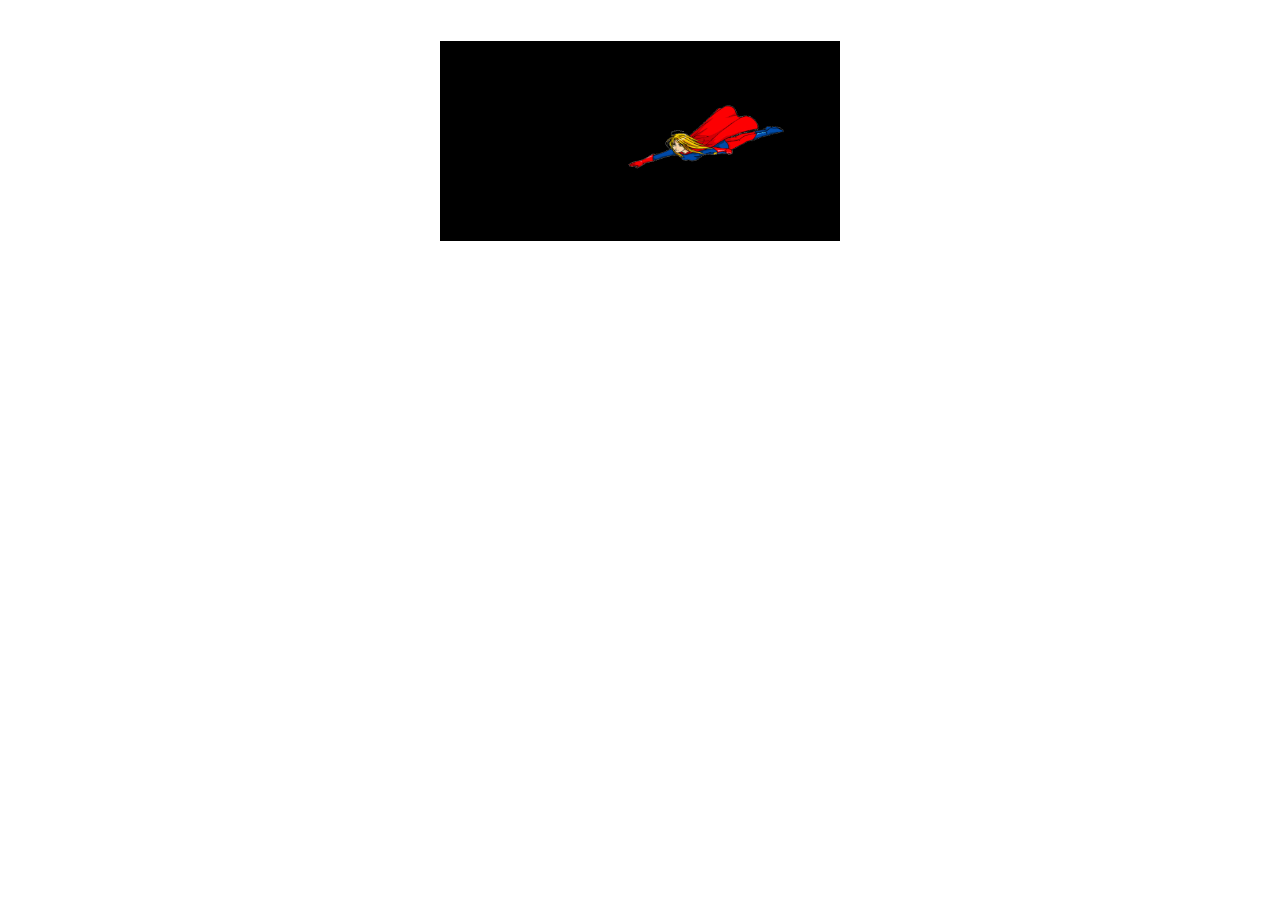
<file: SEMANA3/animacion5.html>
<html>
<head>
<title>Animacion 5</title>
<style>
*{
margin:0;
padding:0;
}
.contenedor{
width:400px;            
height:200px;             
border:1px solid white;  
background:black;        
position:relative;        /* permite mover elementos internos */
margin:40px auto;         /* centra el contenedor */
overflow:hidden;          /* oculta lo que salga del cuadro */
}
/* personaje */
.cuadrito{
width:100px;
height:100px;
position:absolute; /* posición fija dentro del contenedor */
left:150px;        /* ubicación horizontal */
top:50px;  
        
}
/* Imagen del personaje */
.cuadrito img{
width:200px;
height:100px;

}
@keyframes chica{
    from{
        rotate : 5 deg;
    }
    to{
        rotate : 100 deg;
    }
}
/* estrella  */
.estrella{
width:4px;              
height:4px;
background:white;   
border-radius:50%;  /* círculo */
position:absolute;
animation:mover infinite linear;
}
/* 10 estrellas  */
.e1{
top:10px;
left:400px;
animation-duration:2s;
}
.e2{
top:30px;
left:500px;
animation-duration:3s;
}
.e3{
top:50px;
left:450px;
animation-duration:4s;
}
.e4{
top:70px;
left:550px;
animation-duration:2.5s;
}
.e5{
top:90px;
left:600px;
animation-duration:3.5s;
}
.e6{
top:110px;
left:430px;
animation-duration:2.2s;
}
.e7{
top:130px;
left:520px;
animation-duration:4s;
}
.e8{
top:150px;
left:580px;
animation-duration:3s;
}
.e9{
top:170px;
left:470px;
animation-duration:2.8s;
}
.e10{
top:190px;
left:650px;
animation-duration:3.7s;
}
/* Movimiento de las estrellas */
@keyframes mover{
from{
left:650px;/* empiezan a la derecha */
}
to{
left:-20px; /* se mueven hacia la izquierda */
}
}
</style>
</head>
<body>
<div class="contenedor">
<div class="estrella e1"></div>
<div class="estrella e2"></div>
<div class ="estrella e3"></div>
<div class = "estrella e4 "></div>
<div class =" estrella e5"></div>
<div class = " estrella e6"></div>
<div class = "estrella e7 "></div>
<div class = "estrella e8 "></div>
<div class = "estrella e9 "></div>
<div class = "estrella e10 "></div>


<div class="cuadrito">
<img src="img/super.gif">
</div>
</div>
</body>
</html>
</file>
<file: PARALLAX2/CSS/estilos.css>
body{
    background-color: black;
}
*{
    margin: 0px;
    padding: 0px;
}
.btn-volver{
    display: block;
    margin: 30px auto;
    background: #ff66b2;
    color: white;
    border: none;
    padding: 12px 22px;
    border-radius: 12px;
    cursor: pointer;
    font-size: 16px;
    box-shadow: 0 0 10px #ff99cc;
    transition: 0.3s;
}
.btn-volver:hover{
    background: #ff99cc;
    transform: scale(1.05);
}
.contenedor{
    width: 600px;
    height: 800px;
    border: 1px solid black;
    margin: 0 auto;/*centra el contenedor*/
    position:relative;
    overflow: hidden;
}
.Cielo{
    position:absolute;
    left:-200px;
    top:-150px;
    filter: blur(5px);
    animation: Cielo 30s 1 forwards;
}
@keyframes Cielo{
    from{
        scale: 100%;
        filter: blur(5px);
    }
    to{
        scale: 130%;
    }
}
.Montaña{
    position: absolute;
    left: -600px;
    filter: blur(5px);
    animation: Montaña 30s 1 forwards;
}
@keyframes Montaña{
    form{
        top:0px;
        scale: 100%;
    }
    to{
        top: -30px;
        scale:105%;
    }
}
.Persona{
    position: absolute;
    width: 800px;
    left: -150px;
    top: 300px;
    animation: Persona 30s 1 forwards;
}
@keyframes Persona{
    from{
       scale: 80%;
    }
    to{
        scale: 100%;
    }
}
.Neblina{
    position: absolute;
    width: 1000px;
    left: -150px;
    top:400px;
    animation: Neblina 30s 1 forwards;
}
@keyframes Neblina{
    from{
       left: -1000px;
    }
    to{
      left: 100%;
    }
}
.title{
    position: absolute;
    top: 120px;
    left: -150px;
    z-index: 10;
    animation: title 8s forwards;
}
@keyframes title{
    0%{
        scale: 0.7;
    }
    100%{
        scale: 1;
    }
}
.title svg{
    width: 800px;
    height: 600px;
}
svg path{
    fill: transparent;
    stroke: #0a0a0a;
    stroke-width: 12;
    stroke-dasharray: 12000;
    stroke-dashoffset: 12000;
    animation: title 6s forwards;
}
@keyframes title{
    0%{
        stroke-dashoffset: 12000;
    }
    80%{
        fill: transparent;
    }
    100%{
        fill: #680d74;
        stroke-dashoffset: 0;
    }
}
</file>
